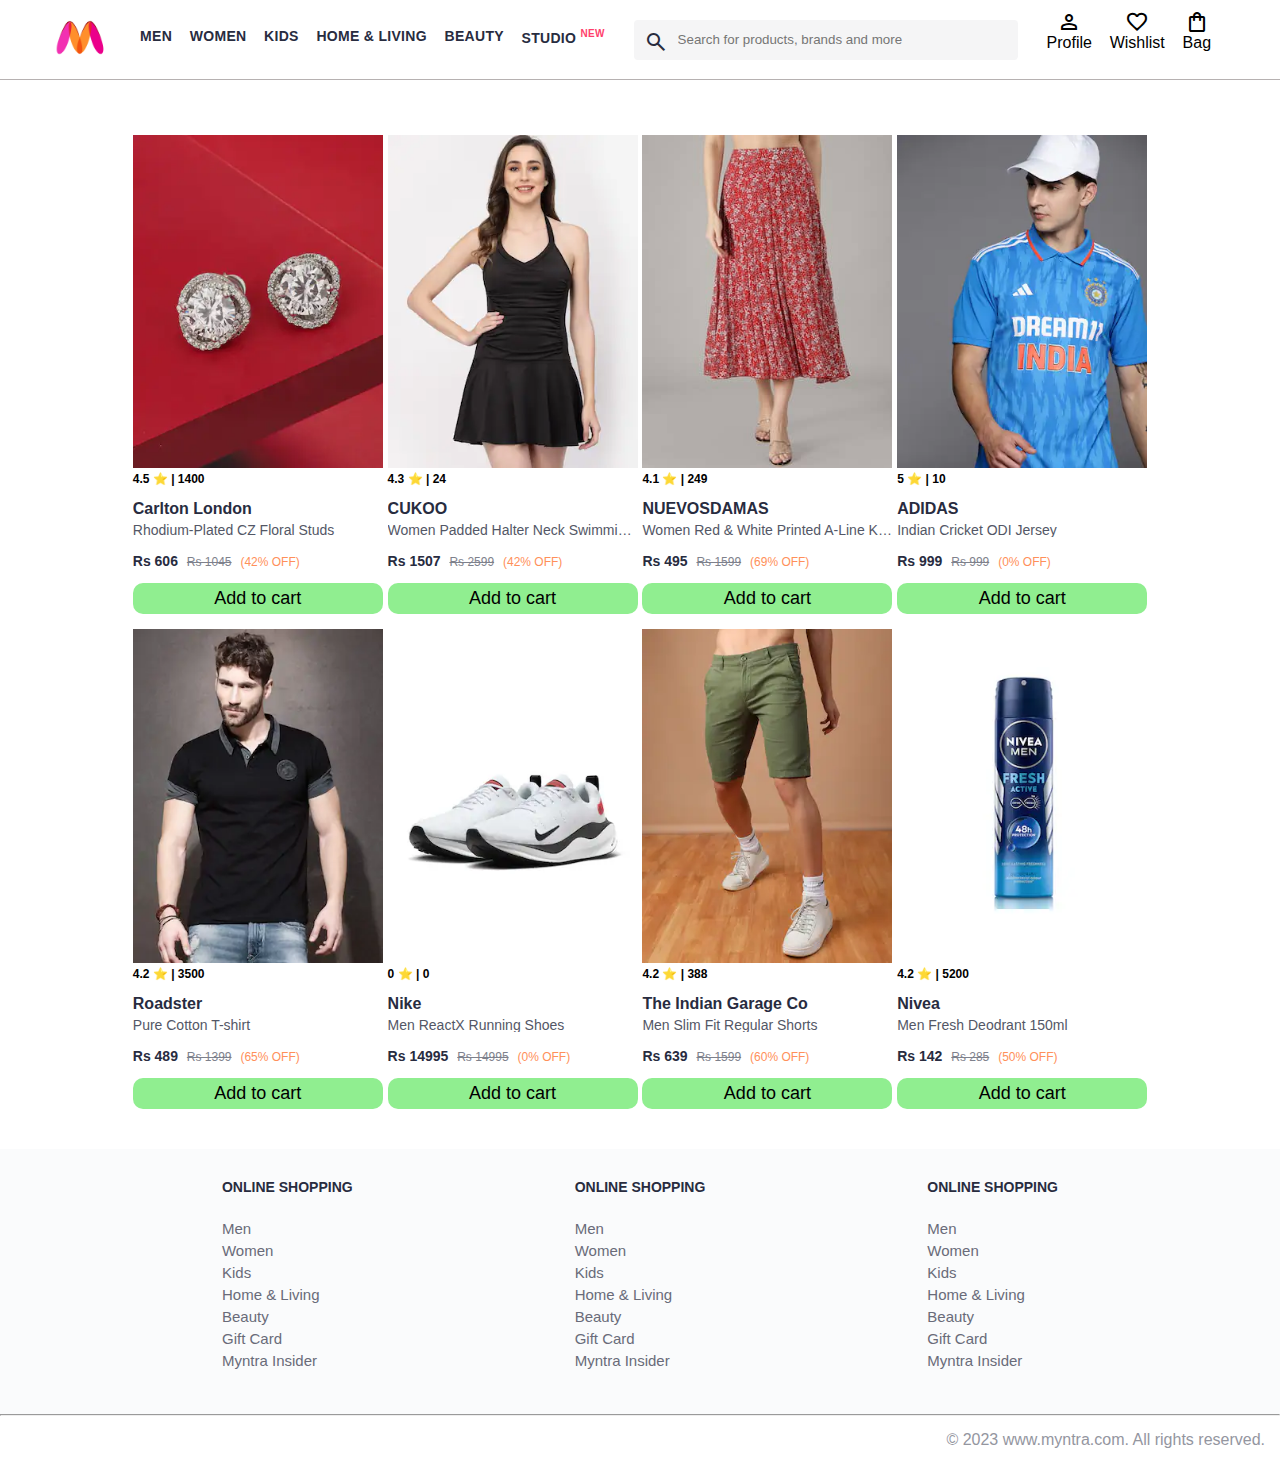
<file: Mytra_clone_Project/index.html>
<!DOCTYPE html>
<html lang="en">
<head>
    <meta charset="UTF-8">
    <meta name="viewport" content="width=device-width, initial-scale=1.0">
    <title>Myntra Functional Clone</title>
    <link rel="stylesheet" href="css/index.css">
    <link rel="stylesheet" href="https://fonts.googleapis.com/css2?family=Material+Symbols+Outlined:opsz,wght,FILL,GRAD@20..48,100..700,0..1,-50..200" />
</head>
<body>
    <header>
        <div class="logo_container">
            <a href="#"><img class="myntra_home" src="images/myntra_logo.webp" alt="Myntra Home"></a>
        </div>
        <nav class="nav_bar">
            <a href="#">Men</a>
            <a href="#">Women</a>
            <a href="#">Kids</a>
            <a href="#">Home & Living</a>
            <a href="#">Beauty</a>
            <a href="#">Studio <sup>New</sup></a>
        </nav>
        <div class="search_bar">
            <span class="material-symbols-outlined search_icon">search</span>
            <input class="search_input" placeholder="Search for products, brands and more">
        </div>
        <div class="action_bar">
            <div class="action_container">
                <span class="material-symbols-outlined action_icon">person</span>
                <span class="action_name">Profile</span>
            </div>

            <div class="action_container">
                <span class="material-symbols-outlined action_icon">favorite</span>
                <span class="action_name">Wishlist</span>
            </div>

            <a class="action_container" href="pages/bag.html">
                <span class="material-symbols-outlined action_icon">shopping_bag</span>
                <span class="action_name">Bag</span>
                <span class="bag-item-count">0</span>
            </a>
        </div>
    </header>
    <main>
        <div class="items-container"> 
        </div>
    </main>
    <footer>
        <div class="footer_container">
            <div class="footer_column">
                <h3>ONLINE SHOPPING</h3>

                <a href="#">Men</a>
                <a href="#">Women</a>
                <a href="#">Kids</a>
                <a href="#">Home & Living</a>
                <a href="#">Beauty</a>
                <a href="#">Gift Card</a>
                <a href="#">Myntra Insider</a>
            </div>

            <div class="footer_column">
                <h3>ONLINE SHOPPING</h3>

                <a href="#">Men</a>
                <a href="#">Women</a>
                <a href="#">Kids</a>
                <a href="#">Home & Living</a>
                <a href="#">Beauty</a>
                <a href="#">Gift Card</a>
                <a href="#">Myntra Insider</a>
            </div>

            <div class="footer_column">
                <h3>ONLINE SHOPPING</h3>

                <a href="#">Men</a>
                <a href="#">Women</a>
                <a href="#">Kids</a>
                <a href="#">Home & Living</a>
                <a href="#">Beauty</a>
                <a href="#">Gift Card</a>
                <a href="#">Myntra Insider</a>
            </div>
        </div>
        <hr>

        <div class="copyright">
            © 2023 www.myntra.com. All rights reserved.
        </div>
    </footer>

    <script src="data/items.js"></script>
    <script src="scripts/index.js"></script>
</body>
</html>
</file>
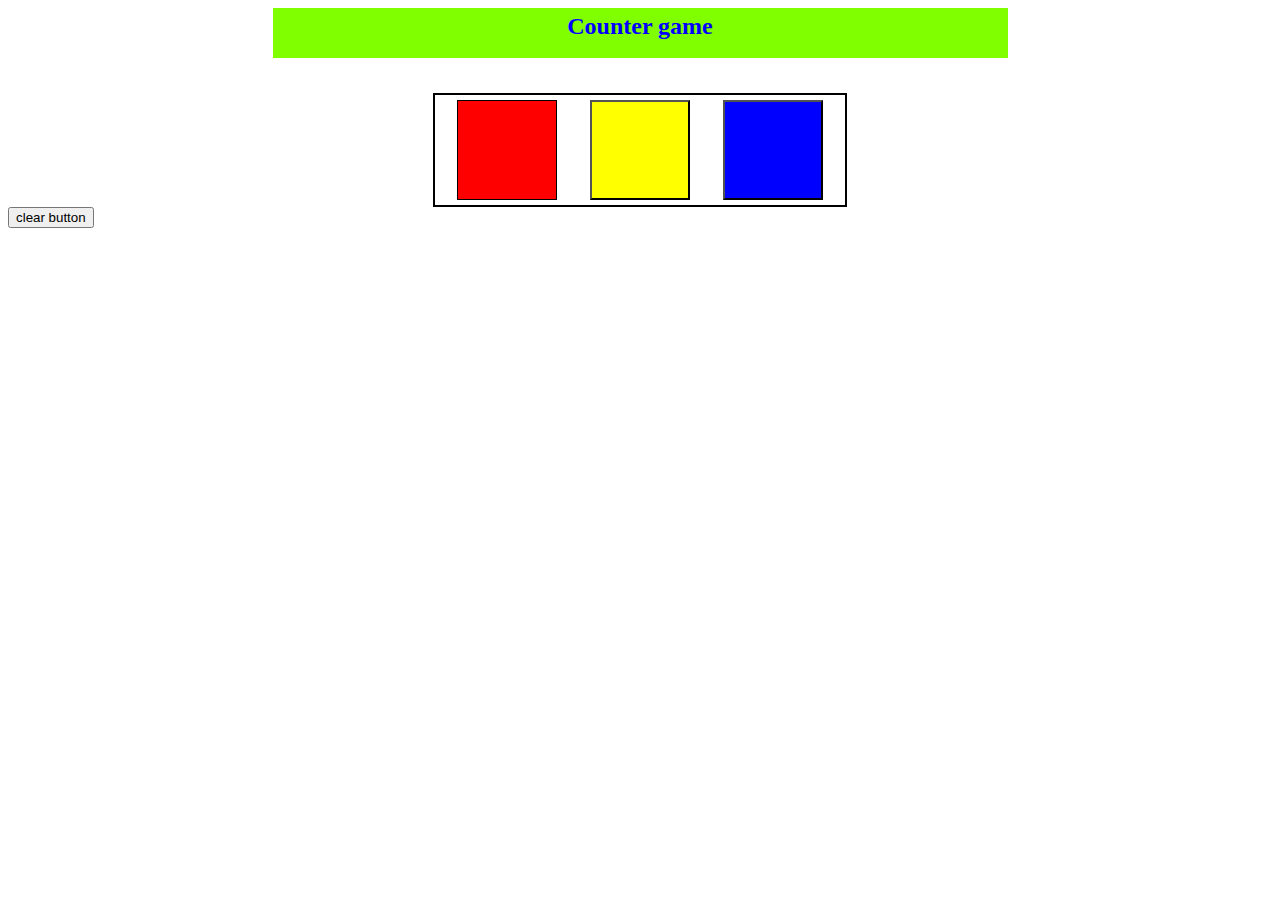
<file: rock/index.html>
<!DOCTYPE html>
<html lang="en">
<head>
    <meta charset="UTF-8">
    <meta http-equiv="X-UA-Compatible" content="IE=edge">
    <meta name="viewport" content="width=device-width, initial-scale=1.0">
    <title>Document</title>
    <link rel="stylesheet" href="style.css" type="text/css">
</head>
<body>
    <div>
    <h2 id="class">Counter game</h2>
    </div>
    <div id="rock">
    <button id="red" class="col-btn" value="red"></button>
    <button id="yellow" class="col-btn" value="yellow"></button>
    <button id="blue" class="col-btn" value="blue"></button>
    
    </div>
    <button id="clearbtn">clear button</button>
    <script src="script.js"></script>
</body>
</html>
</file>
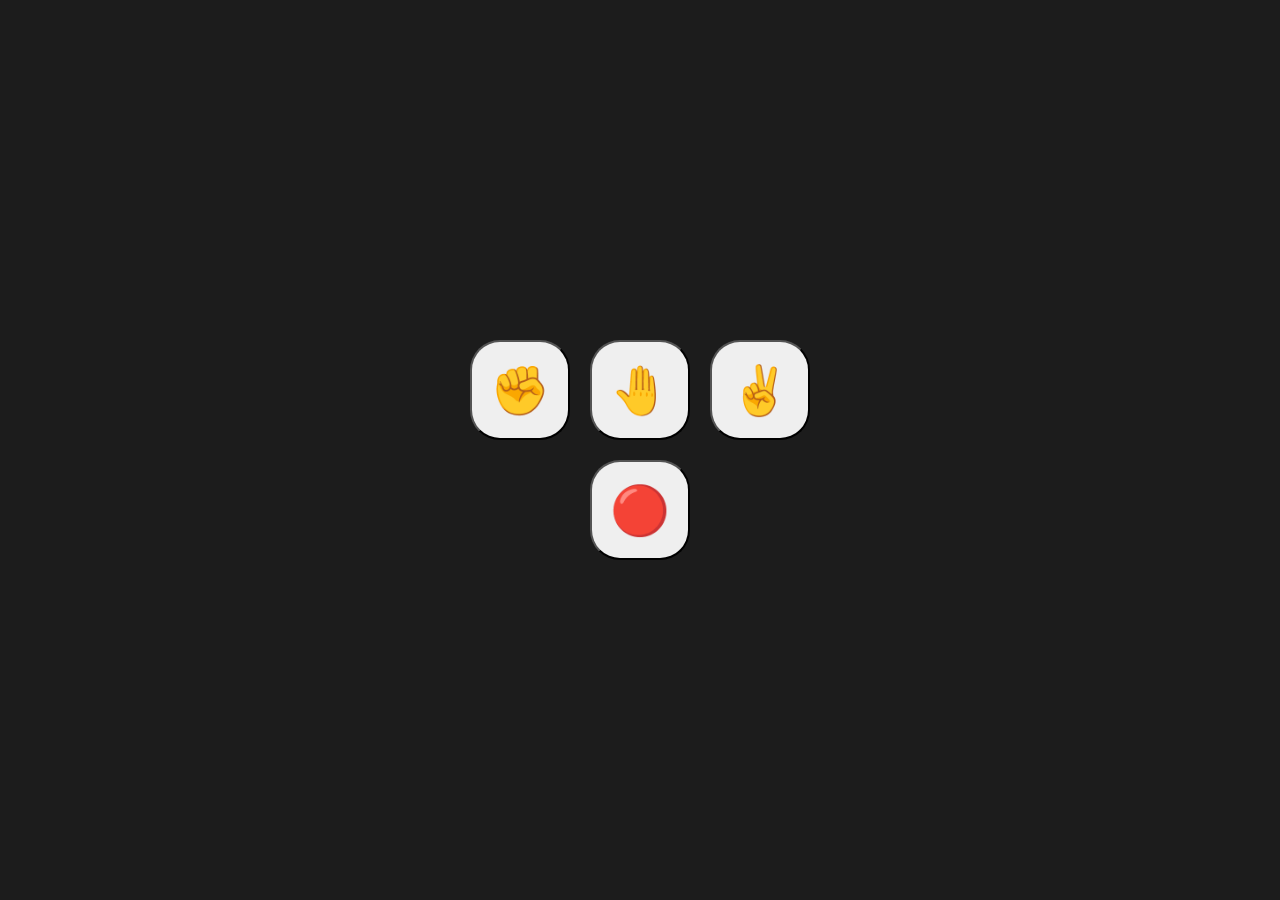
<file: RockScessorPaper/index.html>
<!DOCTYPE html>
<html lang="en">
<head>
    <meta charset="UTF-8">
    <meta http-equiv="X-UA-Compatible" content="IE=edge">
    <meta name="viewport" content="width=device-width, initial-scale=1.0">
    <title>Document</title>
    <link rel="stylesheet" href="style.css" type="text/css">
</head>
<body>
    <div class="wrapper">
        <div class="buttons">
          <button class="rpsButton" value="Rock">✊</button>
          <button class="rpsButton" value="Paper">🤚</button>
          <button class="rpsButton" value="Scissors">✌️</button>
        </div>
        <div class="resultContainer">
          <div id="player-score"></div>
          <div id="hands"></div>
          <div id="result"></div>
          <button id='endGameButton'>🔴</button>
        </div>
      </div>
    <script src="script.js"></script>
</body>
</html>
</file>
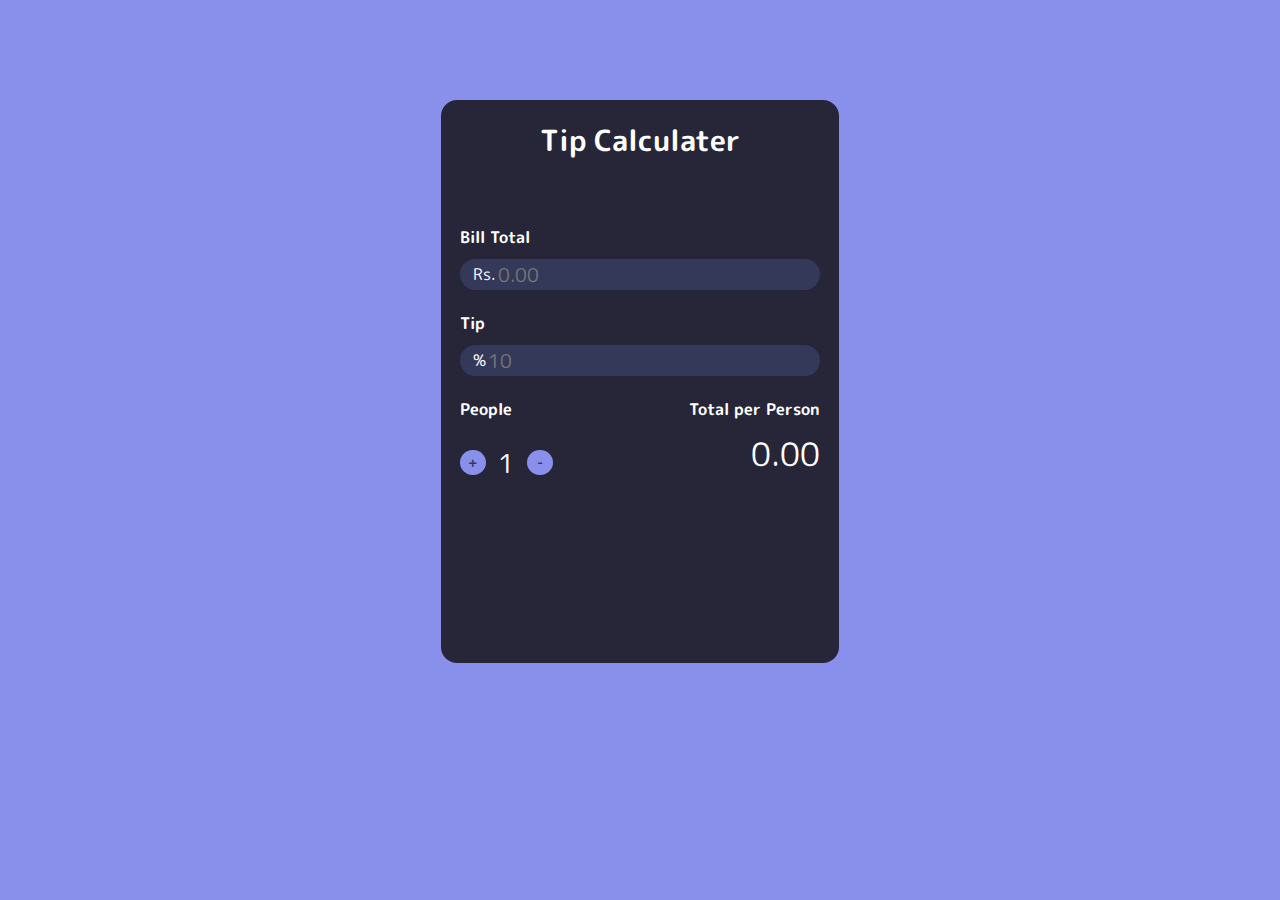
<file: tipcalculator/index.html>
<!DOCTYPE html>
<html lang="en">
<head>
    <meta charset="UTF-8">
    <meta http-equiv="X-UA-Compatible" content="IE=edge">
    <meta name="viewport" content="width=device-width, initial-scale=1.0">
    <link rel="preconnect" href="https://fonts.googleapis.com" />
    <link rel="preconnect" href="https://fonts.gstatic.com" crossorigin />
    <link href="https://fonts.googleapis.com/css2?family=M+PLUS+Rounded+1c:wght@500&display=swap"  rel="stylesheet"/>
    <title>Document</title>
    <link rel="stylesheet" href="style.css" type="text/css">
</head>
<body>
    <div class="wrapper">
        <div class="heading">Tip Calculater</div>
        <div class="container" id="topContainer">
            <div class="title">Bill Total</div>
            <div class="inputContainer">
                <span>Rs.</span>
                <input type="text" onkeyup="calulateBill()" id="billTotalInput" placeholder="0.00"/>
            </div>
        </div>
        <div class="container">
            <div class="title">Tip</div>
            <div class="inputContainer">
              <span>%</span>
              <input
                onkeyup="calculateBill()"
                type="text"
                id="tipInput"
                placeholder="10"
              />
            </div>
          </div>
          <div class="container" id="bottom">
            <div class="splitContainer">
              <div class="title">People</div>
              <div class="controls">
                <span class="buttonContainer">
                  <button class="splitButton" onclick="increasePeople()">
                    <span class="buttonText">+</span>
                  </button>
                </span>
                <span class="splitAmount" id="numberOfPeople">1</span>
                <span class="buttonContainer">
                  <button class="splitButton" onclick="decreasePeople()">
                    <span class="buttonText">-</span>
                  </button>
                </span>
              </div>
            </div>
            <div class="totalContainer">
                <div class="title">Total per Person</div>
                <div class="total" id="perPersonTotal">0.00</div>
              </div>
            </div>
    </div>
    <script src="script.js"></script>
</body>
</html>
</file>
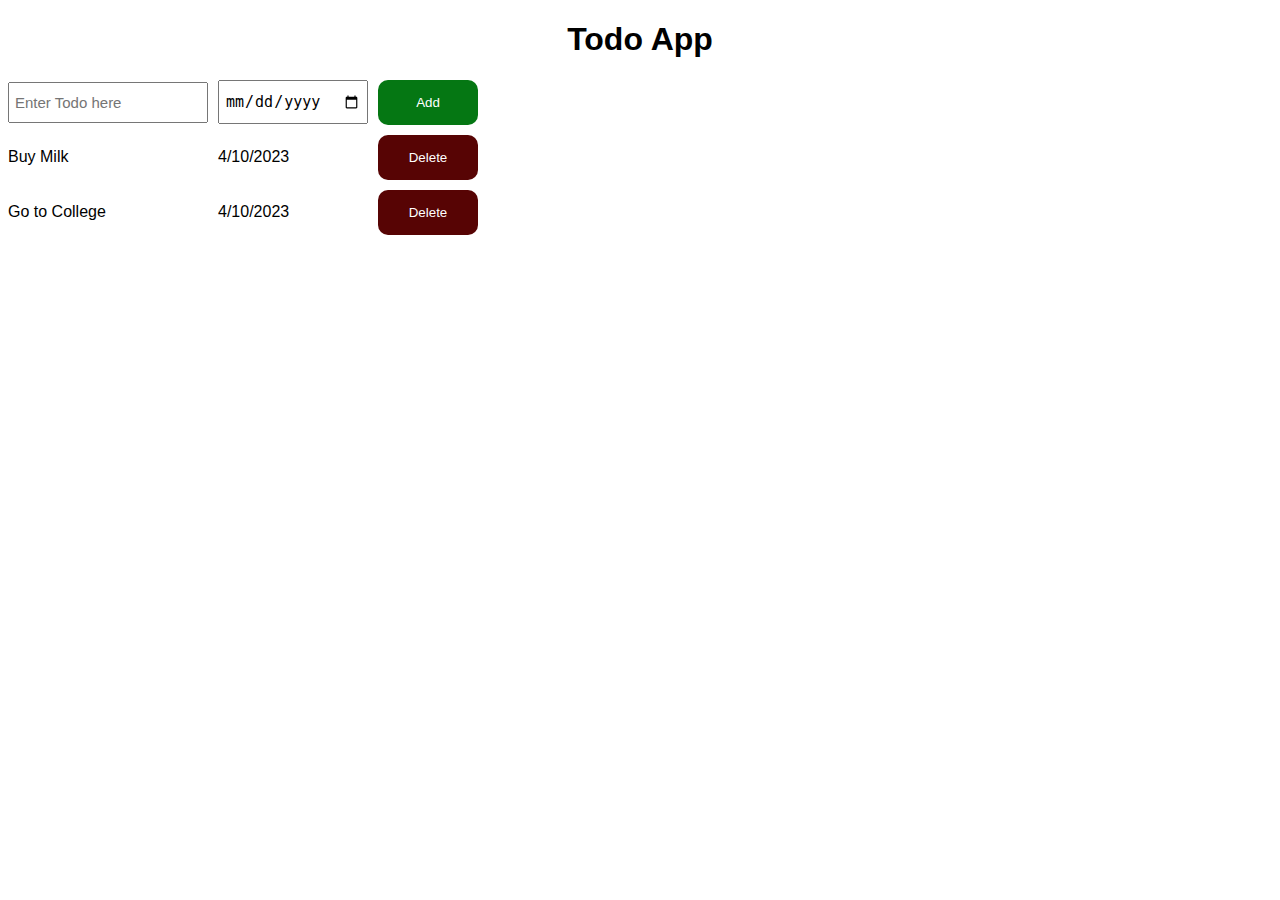
<file: Todo_list/index.html>
<!DOCTYPE html>
<html lang="en">
<head>
  <meta charset="UTF-8">
  <meta name="viewport" content="width=device-width, initial-scale=1.0">
  <link rel="stylesheet" href="todo.css">
  <title>Todo App </title>
</head>
<body>
  <h1 id="main-heading">Todo App</h1>

  <div class="grid-container">
    <input id="todo-input" type="text" placeholder="Enter Todo here">
    <input id="todo-date" type="date">
    <button class='btn-todo' onclick="addTodo();">Add</button>
  </div>

  <div class="todo-container grid-container"></div>

  <script src="todo.js"></script>
</body>
</html>
</file>
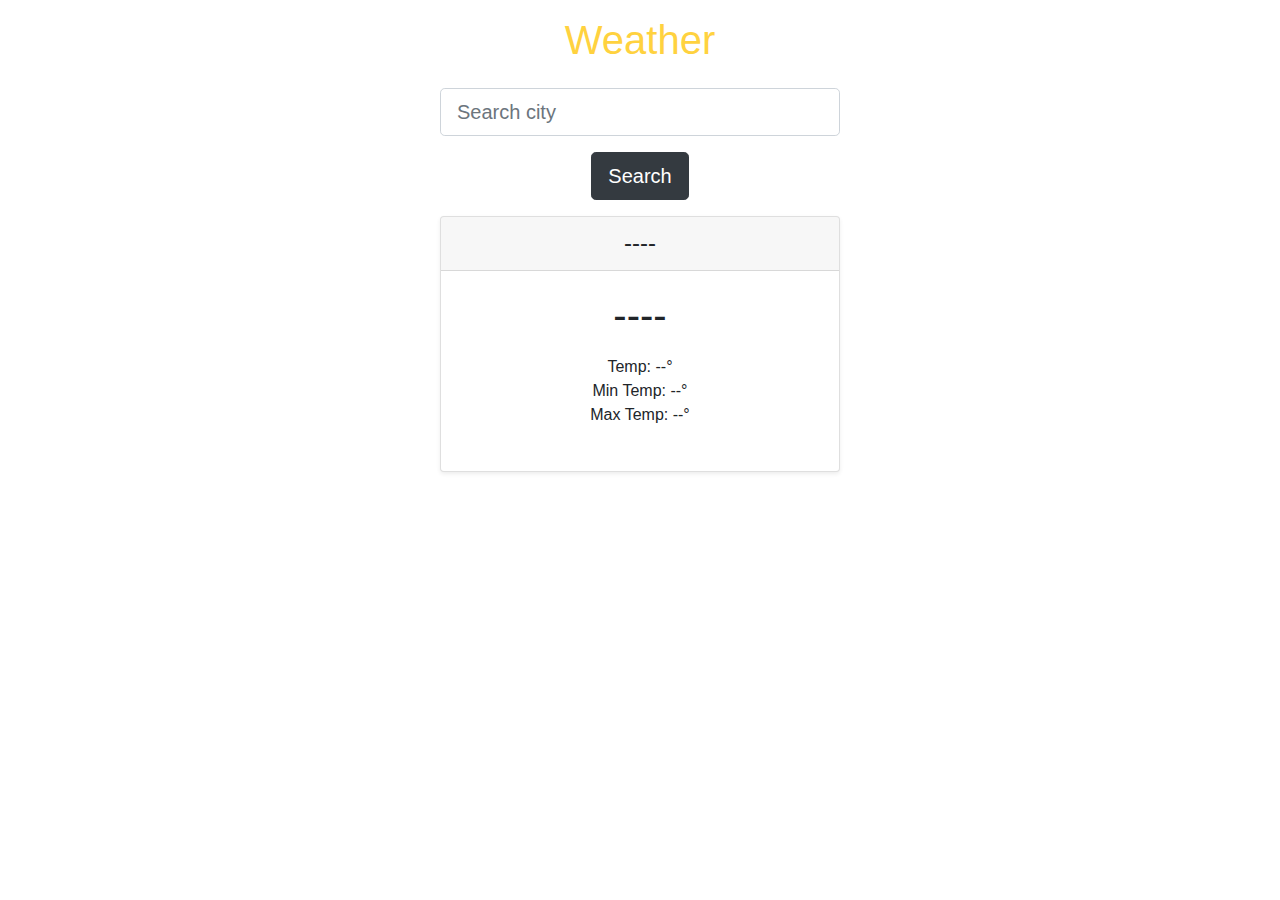
<file: weather/index.html>
<!DOCTYPE html>
<html>
<head>
    <meta charset="UTF-8">
    <meta http-equiv="X-UA-Compatible" content="IE=edge">
    <meta name="viewport" content="width=device-width, initial-scale=1.0">
    <title>Weather App</title>
    <link rel="stylesheet" href="https://stackpath.bootstrapcdn.com/bootstrap/4.3.1/css/bootstrap.min.css" integrity="sha384-ggOyR0iXCbMQv3Xipma34MD+dH/1fQ784/j6cY/iJTQUOhcWr7x9JvoRxT2MZw1T" crossorigin="anonymous">
    <link rel="stylesheet" type="text/css" href="style.css">
    <script src="script.js"></script>
</head>
<body class="text-center">
    <main>
        <h1 class="banner p-3">Weather</h1>
        <div class="form-group">
            <input id="city-input" class="form-control form-control-lg" type="text" placeholder="Search city">
        </div>
        <button type="button" onclick="searchCity()" class="btn btn-lg btn-dark">Search</button>
        <div id="weather-output" class="mt-3">
          <div class="card-deck mb-3 text-center">
              <div class="card mb-4 shadow-sm">
                <div class="card-header">
                  <h4 id="city-name" class="my-0 font-weight-normal">----</h4>
                </div>
                <div class="card-body">
                  <h1 id="weather-type" class="card-title">----</h1>
                  <ul class="list-unstyled mt-3 mb-4">
                    <li>Temp: <span id="temp">--</span>°</li>
                    <li>Min Temp: <span id="min-temp">--</span>°</li>
                    <li>Max Temp: <span id="max-temp">--</span>°</li>
                  </ul>
                </div>
              </div>
          </div>
        </div>
    </main>
</body>
</html>
</file>
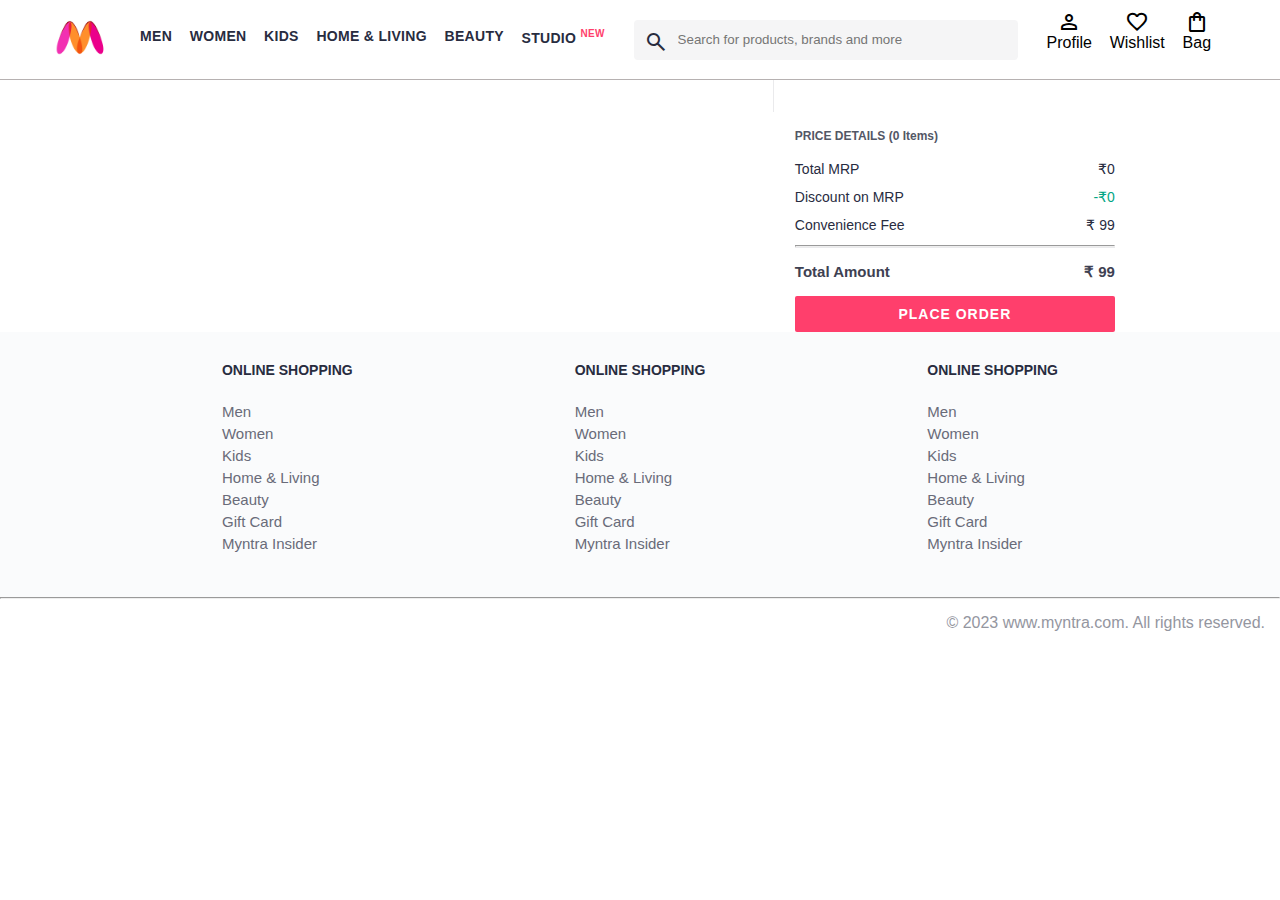
<file: Mytra_clone_Project/pages/bag.html>
<!DOCTYPE html>
<html lang="en">
<head>
  <meta charset="UTF-8">
    <meta name="viewport" content="width=device-width, initial-scale=1.0">
    <title>Myntra Clone</title>
    <link rel="stylesheet" href="../css/index.css">
    <link rel="stylesheet" href="../css/bag.css">
    <link rel="stylesheet" href="https://fonts.googleapis.com/css2?family=Material+Symbols+Outlined:opsz,wght,FILL,GRAD@20..48,100..700,0..1,-50..200" />
</head>
<body>
    <header>
        <div class="logo_container">
            <a href="#"><img class="myntra_home" src="../images/myntra_logo.webp" alt="Myntra Home"></a>
        </div>
        <nav class="nav_bar">
            <a href="#">Men</a>
            <a href="#">Women</a>
            <a href="#">Kids</a>
            <a href="#">Home & Living</a>
            <a href="#">Beauty</a>
            <a href="#">Studio <sup>New</sup></a>
        </nav>
        <div class="search_bar">
            <span class="material-symbols-outlined search_icon">search</span>
            <input class="search_input" placeholder="Search for products, brands and more">
        </div>
        <div class="action_bar">
            <div class="action_container">
                <span class="material-symbols-outlined action_icon">person</span>
                <span class="action_name">Profile</span>
            </div>

            <div class="action_container">
                <span class="material-symbols-outlined action_icon">favorite</span>
                <span class="action_name">Wishlist</span>
            </div>

            <div class="action_container">
                <span class="material-symbols-outlined action_icon">shopping_bag</span>
                <span class="action_name">Bag</span>
                <span class="bag-item-count">0</span>
            </div>
        </div>
    </header>
    <main>
      <div class="bag-page">
        <div class="bag-items-container">
          
        </div>
        <div class="bag-summary">
          
        </div>

      </div>
    </main>
    <footer>
        <div class="footer_container">
            <div class="footer_column">
                <h3>ONLINE SHOPPING</h3>

                <a href="#">Men</a>
                <a href="#">Women</a>
                <a href="#">Kids</a>
                <a href="#">Home & Living</a>
                <a href="#">Beauty</a>
                <a href="#">Gift Card</a>
                <a href="#">Myntra Insider</a>
            </div>

            <div class="footer_column">
                <h3>ONLINE SHOPPING</h3>

                <a href="#">Men</a>
                <a href="#">Women</a>
                <a href="#">Kids</a>
                <a href="#">Home & Living</a>
                <a href="#">Beauty</a>
                <a href="#">Gift Card</a>
                <a href="#">Myntra Insider</a>
            </div>

            <div class="footer_column">
                <h3>ONLINE SHOPPING</h3>

                <a href="#">Men</a>
                <a href="#">Women</a>
                <a href="#">Kids</a>
                <a href="#">Home & Living</a>
                <a href="#">Beauty</a>
                <a href="#">Gift Card</a>
                <a href="#">Myntra Insider</a>
            </div>
        </div>
        <hr>

        <div class="copyright">
            © 2023 www.myntra.com. All rights reserved.
        </div>
    </footer>
    <script src="../data/items.js"></script>
    <script src="../scripts/index.js"></script>
    <script src="../scripts/bag.js"></script>
</body>
</html>
</file>
<file: Mytra_clone_Project/css/index.css>
/***************** Item Page CSS **************************/
/*.action_container {
    text-decoration: none;
}
a.action_container:link {
    color:black;
}
.item-details {
    cursor: pointer;
    width: 250px;
    margin: 10px;
}
.stars {
    font-size: 12px;
    font-weight: 700;
    text-align: left;
}
.company {
    font-size: 18px;
    font-weight: 700;
    line-height: 1;
    color: #282c3f;
    margin-bottom: 6px;
    overflow: hidden;
    text-overflow: ellipsis;
    white-space: nowrap;
    margin-top: 20px;
}
.item-name {
    color: #535766;
    font-size: 16px;
    line-height: 1;
    margin-bottom: 0;
    margin-top: 0;
    overflow: hidden;
    text-overflow: ellipsis;
    white-space: nowrap;
    font-weight: 400;
    display: block;
}
.price-container {
    margin-top: 10px;
}
.current-price {
    font-size: 14px;
    font-weight: 700;
    color: #282c3f;
}
.original-price {
    text-decoration: line-through;
    color: #7e818c;
    font-weight: 400;
    margin-left: 5px;
    font-size: 12px;
}
.discount-percentage {
    color: #ff905a;
    font-weight: 400;
    font-size: 12px;
    margin-left: 5px;
}
.btn-bag {
    background-color: lightgreen;
    border: none;
    padding: 5px 15px;
    border-radius: 10px;
    width: 100%;
    margin-top: 7px;
    font-size: 20px;
    cursor: pointer;
}
.bag-items {
    background-color: #f16565;
    white-space: nowrap;
    text-align: center;
    line-height: 18px;
    padding: 0 6px;
    height: 18px;
    position: relative;
    border-radius: 50%;
    font-size: 12px;
    color: #fff;
    left: 13px;
    top: -44px;
    font-weight: 700;
    cursor: pointer;
}*/

* {
    margin: 0;
    padding: 0;
    font-family: Assistant,-apple-system,BlinkMacSystemFont,Segoe UI,Roboto,Helvetica,Arial,sans-serif;
    box-sizing: border-box;
}
header {
    display: flex;
    background-color: #ffffff;
    height: 80px;
    justify-content: space-between;
    align-items: center;
    border-bottom: 1px solid #b6b1b1;
}
.myntra_home {
    height: 45px;
}
.logo_container {
    margin-left: 4%;
}
.action_bar {
    margin-right: 4%;
}
.nav_bar {
    display: flex;
    min-width: 500px;
    justify-content: space-evenly;
}
.nav_bar a {
    font-size: 14px;
    letter-spacing: .3px;
    color: #282c3f;
    font-weight: 700;
    text-transform: uppercase;
    text-decoration: none;
    padding: 28px 0;
    border-bottom: 5px solid #ffffff;
}
.nav_bar a:hover {
    border-bottom: 4px solid #f54e77;
}

.nav_bar a sup {
    color: #ff3f6c;
    font-size: 10px;
}

.search_bar {
    height: 40px;
    min-width: 200px;
    width: 30%;
    display: flex;
    align-items: center;
}
.search_icon {
    box-sizing: content-box;
    height: 20px;
    padding: 10px;

    background-color: #f5f5f6;
    color: #282c3f;
    font-weight: 300;
    border-radius: 4px 0 0 4px;
}
.search_input {
    color: #696e79;
    background-color: #f5f5f6;
    flex-grow: 1;
    height: 40px;
    border: 0;
    border-radius: 0 4px 4px 0;
}

.action_bar {
    display: flex;
    min-width: 200px;
    justify-content: space-evenly;
}

.action_container {
    display: flex;
    flex-direction: column;
    align-items: center;
}

/* Main section */
.banner_container {
    margin: 40px 0;
}
.banner_image {
    width: 100%;
}

.category_heading {
    text-transform: uppercase;
    color: #3e4152;
    letter-spacing: .15em;
    font-size: 1.8em;
    margin: 50px 0 10px 30px;
    max-height: 5em;
    font-weight: 700;
}

.category-items, .items-container {
    width: 80%;
    margin: 50px 10%;
    display: flex;
    flex-wrap: wrap;
    justify-content: space-evenly;
}

.sale_item {
    width: 250px;
}

.footer_container {
    padding: 30px 0px 40px 0px;
    background: #FAFBFC;
    display: flex;
    justify-content: space-evenly;
}

.footer_column {
    display: flex;
    flex-direction: column;
}

.footer_column h3 {
    color: #282c3f;
    font-size: 14px;
    margin-bottom: 25px;
}

.footer_column a {
    color: #696b79;
    font-size: 15px;
    text-decoration: none;
    padding-bottom: 5px;
}

.copyright {
    color: #94969f;
    text-align: end;
    padding: 15px;
}

.items-container{
    width: 80%;
    margin: 40px 10%;
}

.item-container{
    width: 250px;
    margin-top: 15px;
}

.item-image{
    width: 100%;
}

.rating{
    font-size: 12px;
    font-weight: 700;
}

.company-name{
    font-size: 16px;
    font-weight: 700;
    line-height: 1;
    color: #282c3f;
    margin-top: 15px;
    margin-bottom: 6px;
    overflow: hidden;
    text-overflow: ellipsis;
    white-space: nowrap;
}

.item-name{
    font-size: 14px;
    font-weight: 400;
    line-height: 1;
    color: #535766;
    margin-top: 0;
    margin-bottom: 0;
    overflow: hidden;
    text-overflow: ellipsis;
    white-space: nowrap;
    display: block;
}

.price{
    margin-top: 10px;
    font-size: 14px;
    line-height: 2;
    color: #282c3f;
    white-space: nowrap;
}
.current-price{
    font-size: 14px;
    font-weight: 700;
    color: #282c3f;
}
.original-price{
    text-decoration: line-through;
    color: #7e818c;
    font-weight: 400;
    margin-left: 5px;
    font-size: 12px;
}
.discount{
    color: #ff905a;
    font-weight: 400;
    font-size: 12px;
    margin-left: 5px;
}
.btn-add-bag{
    font-weight: 450;
    width: 100%;
    margin-top: 8px;
    font-size: 18px;
    background-color: lightgreen;
    border: none;
    padding: 5px 15px;
    border-radius: 10px;
    cursor: pointer;
}
.bag-item-count{
    background-color: #f16565;
    white-space: nowrap;
    text-align: center;
    line-height: 18px;
    padding: 0 6px;
    height: 18px;
    position: relative;
    border-radius: 50%;
    font-size: 12px;
    color: #fff;
    left: 13px;
    top: -44px;
    font-weight: 700;
    cursor: pointer;
}
.action_container {
    text-decoration: none;
}
a.action_container:link {
    color:black;
}
</file>
<file: rock/style.css>
#class{
    width: 725px;
    height: 40px;
    color: blue;
    text-align: center;
    margin: auto;
    background-color: chartreuse;
    padding: 5px;
}
#rock{
    width: 400px;
    /* height: 400px;  */
    margin: auto;
    margin-top: 35px;
    display: flex;
    border: 2px solid black;
    justify-content: space-around;
    padding: 5px;
}
#red{
    width: 100px;
    height: 100px;
    background-color: red;
    border: 1px solid;
    position: relative;
}
#yellow{
    width: 100px;
    height: 100px;
    background-color: yellow;
    position: relative;
}
#blue{
    width: 100px;
    height: 100px;
    background-color: blue;
}
</file>
<file: RockScessorPaper/style.css>
html, body {
    height: 100%;
    width: 100%;
    padding: 0;
    margin:0;
  }
  
  .wrapper {
    background: #1c1c1c;
    color: white;
    display: flex;
    align-items: center;
    justify-content: center;
    width: 100%;
    height: 100%;
    flex-direction: column;
  }
  
  .buttons {
    display: flex;
    gap: 20px;
  }
  
  button {
    height: 100px;
    width: 100px;
    font-size: 48px;
    border-radius: 30px;
    cursor: pointer;
    
  }
  
  .resultContainer {
    font-size: 2rem;
    text-align: center;
    margin-top: 20px;
  }
</file>
<file: tipcalculator/style.css>
* {
    font-family: 'M PLUS Rounded 1c', Avenir Next, Helvetica, sans-serif;
    color: white;
  }
  body {
    background: #8990ec;
  }
  .wrapper {
    height: 525px;
    width: 360px;
    color: white;
    background: #272639;
    border-radius: 1rem;
    padding: 1.2rem;
    margin: 100px auto;
  }
  .heading{
    font-size: 1.8rem;
    font-weight: bold;
    text-align: center;
    margin: 1 rem auto;
  }
  #topContainer {
    margin-top: 4rem;
  }
  .container {
    margin-top: 1.4rem;
  }
  
  .title {
    font-weight: bold;
    margin-bottom: 0.6rem;
  }
  .inputContainer {
    background: #353959;
    border-radius: 1.4rem;
    padding: 0 0.8rem;
    display: flex;
    align-items: center;
  }
  #billTotalInput,
#tipInput {
  font-size: 1.2rem;
  background: none;
  border: none;
  outline: none;
  padding: none;
}

.buttonContainer {
  background: #8990ec;
  display: grid;
  place-items: center;
  width: 1.6rem;
  height: 1.6rem;
  border-radius: 50%;
}
.splitButton {
    background: none;
    border: none;
  }
  
  .controls {
    display: flex;
    align-items: center;
  }
  
  .splitButton {
    font-size: 0.8rem;
    font-weight: bold;
    display: grid;
    place-items: center;
  }
  
  .buttonText {
    color: #353959 !important;
  }
  
  .splitAmount {
    font-size: 1.6rem;
    margin: 0.8rem;
  }
  
  #bottom {
    display: flex;
    justify-content: space-between;
  }
  
  .totalContainer {
    display: flex;
    flex-direction: column;
    align-items: end;
  }
  
  .total {
    font-size: 2rem;
  }
</file>
<file: Todo_list/todo.css>
body {
    font-family: Arial;
  }
  
  #main-heading {
    text-align: center;
  }
  
  
  .grid-container {
    display: grid;
    grid-template-columns: 200px 150px 100px;
    column-gap: 10px;
    row-gap: 10px;
    margin-top: 10px;
    align-items: center;
  }
  
  #todo-input, #todo-date {
    font-size: 15px;
    padding: 10px 5px;
  }
  
  .btn-delete {
    background-color: rgb(87, 4, 4);
    color: white;
    border: none;
    border-radius: 10px;
    padding: 15px 0px;
    cursor: pointer;
  }
  
  .btn-todo {
    background-color: rgb(5, 119, 19);
    color: white;
    border: none;
    border-radius: 10px;
    padding: 15px 0px;
    cursor: pointer;
  }
</file>
<file: weather/style.css>
#city-input, #weather-output {
    max-width: 400px;
    margin: 0 auto;
}
  
.banner {
    color: #FFD23F;
    font-family: sans-serif;
}
</file>
<file: Mytra_clone_Project/css/bag.css>
.bag-items-container {
    display: inline-block;
    width: 64%;
    padding-right: 20px;
    border-right: 1px solid #eaeaec;
    padding-top: 32px;
    color: #282c3f;
    font-size: 13px;
    line-height: 1.42857143;
  }
  
  .bag-page {
    width: 75%;
    margin-left: 12.5%;
  }
  
  .bag-summary {
    vertical-align: top;
    display: inline-block;
    width: 35%;
    padding: 24px 0 0 16px;
    color: #282c3f;
    font-size: 13px;
    line-height: 1.42857143;
  }
  
  .bag-details-container {
    margin-bottom: 16px;
  }
  
  .price-header {
    font-size: 12px;
    font-weight: 700;
    margin: 24px 0 16px;
    color: #535766;
  }
  
  .price-item {
    margin-bottom: 12px;
    line-height: 16px;
    font-size: 14px;
    color: #282c3f;
  }
  
  .price-item-value {
    float: right;
  }
  
  .priceDetail-base-discount {
    color: #03a685;
  }
  
  .price-footer {
    font-weight: 700;
    font-size: 15px;
    padding-top: 16px;
    border-top: 1px solid #eaeaec;
    color: #3e4152;
    line-height: 16px;
  }
  
  .btn-place-order {
    width: 100%;
    letter-spacing: 1px;
    font-size: 14px;
    font-weight: 600;
    border-radius: 2px;
    border-width: 0px;
    padding: 10px 16px;
    background-color: rgb(255, 63, 108);
    color: rgb(255, 255, 255);
    cursor: pointer;
  }
  
  .bag-item-container {
    margin-bottom: 8px;
    background: #fff;
    font-size: 14px;
    border: 1px solid #eaeaec;
    border-radius: 4px;
    position: relative;
    padding: 12px 12px 0;
  }
  
  .item-left-part {
    position: absolute;
    background: rgb(255, 242, 223);
    height: 148px;
    width: 111px;
  }
  
  .item-right-part {
    padding-left: 12px;
    position: relative;
    min-height: 148px;
    margin-left: 111px;
    margin-bottom: 12px;
  }
  
  .bag-item-img {
    width: 100%;
  }
  
  .return-period {
    display: inline-flex;
    font-size: 14px;
    padding-top: 8px;
  }
  
  .return-period-days {
    font-weight: 700;
    margin-right: 4px;
  }
  
  .delivery-details {
    margin-top: 5px;
    color: #282c3f;
    font-size: 12px;
    letter-spacing: -.1px;
    margin-bottom: 8px;
    line-height: 15px;
  }
  
  .delivery-details-days {
    color: #03a685;
  }
  
  .remove-from-cart {
    position: absolute;
    font-size: 25px;
    top: 10px;
    right: 18px;
    width: 14px;
    height: 14px;
    cursor: pointer;
  }
</file>
